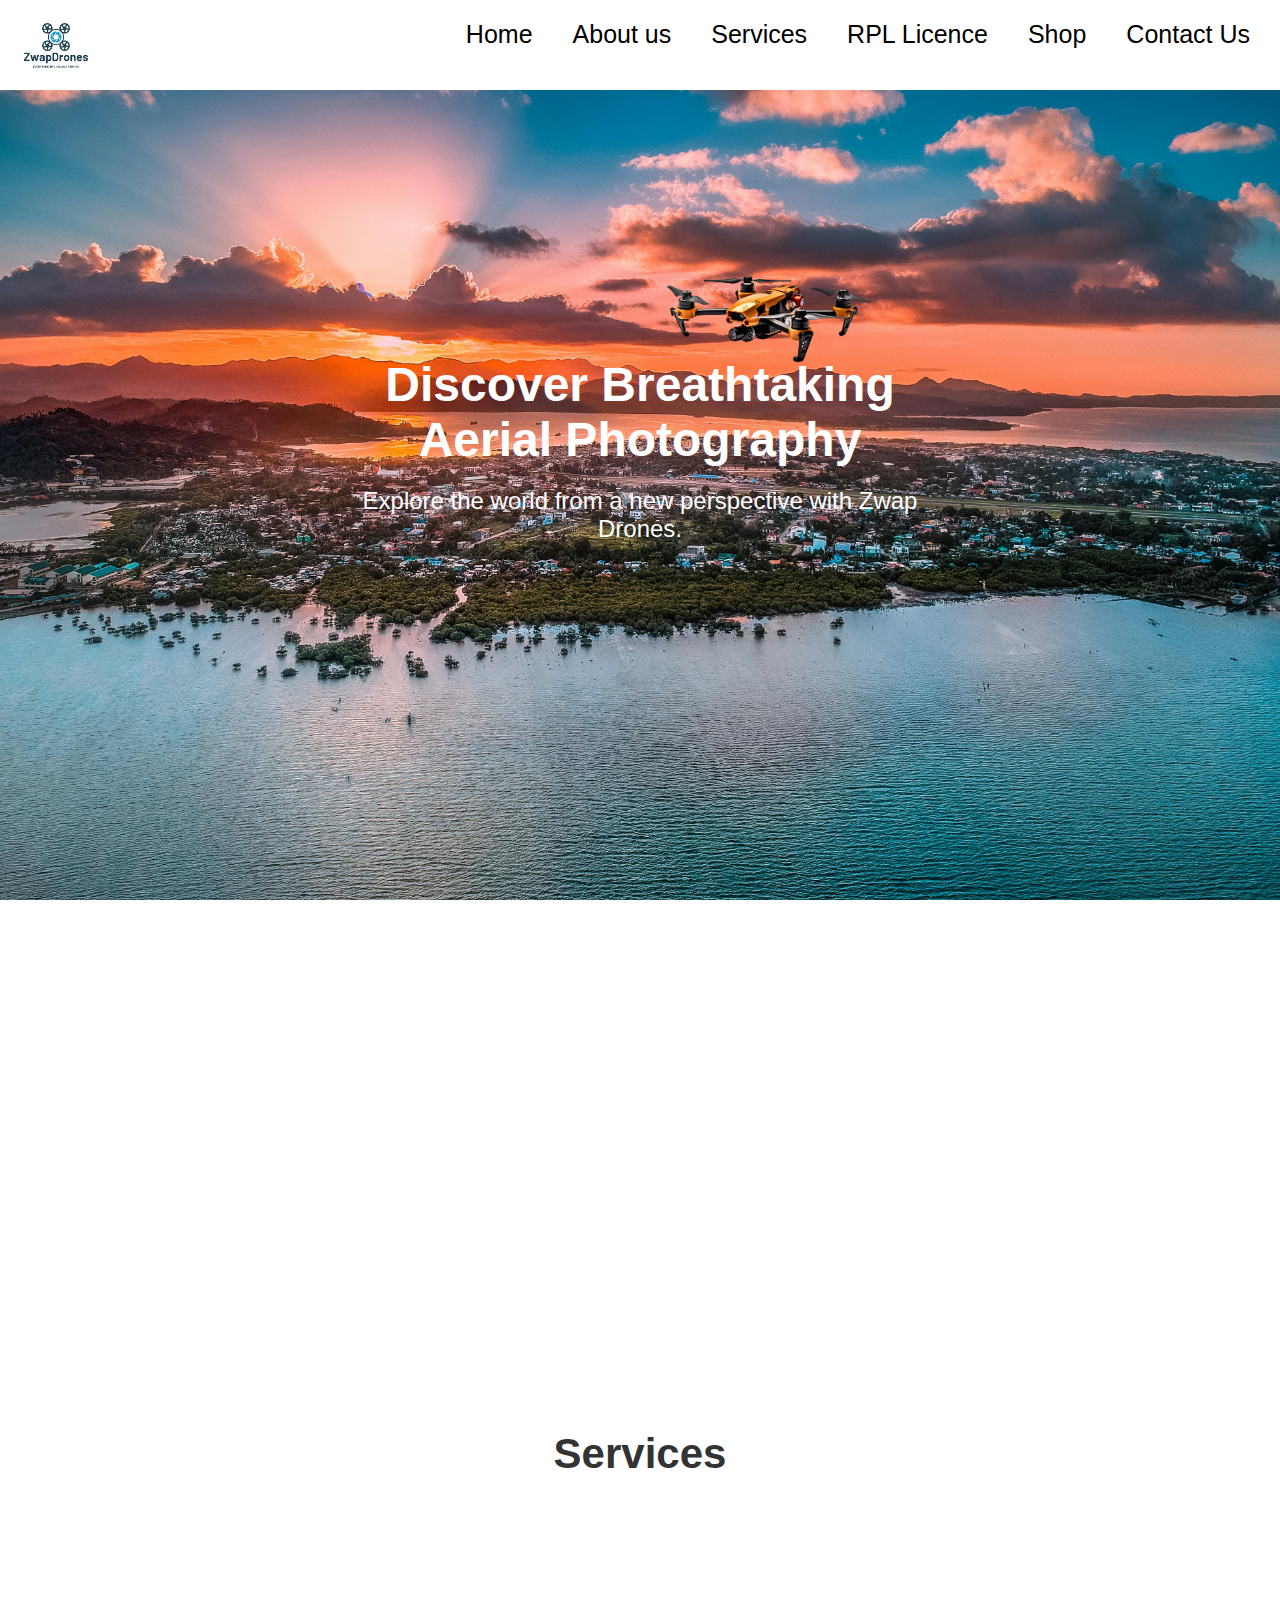
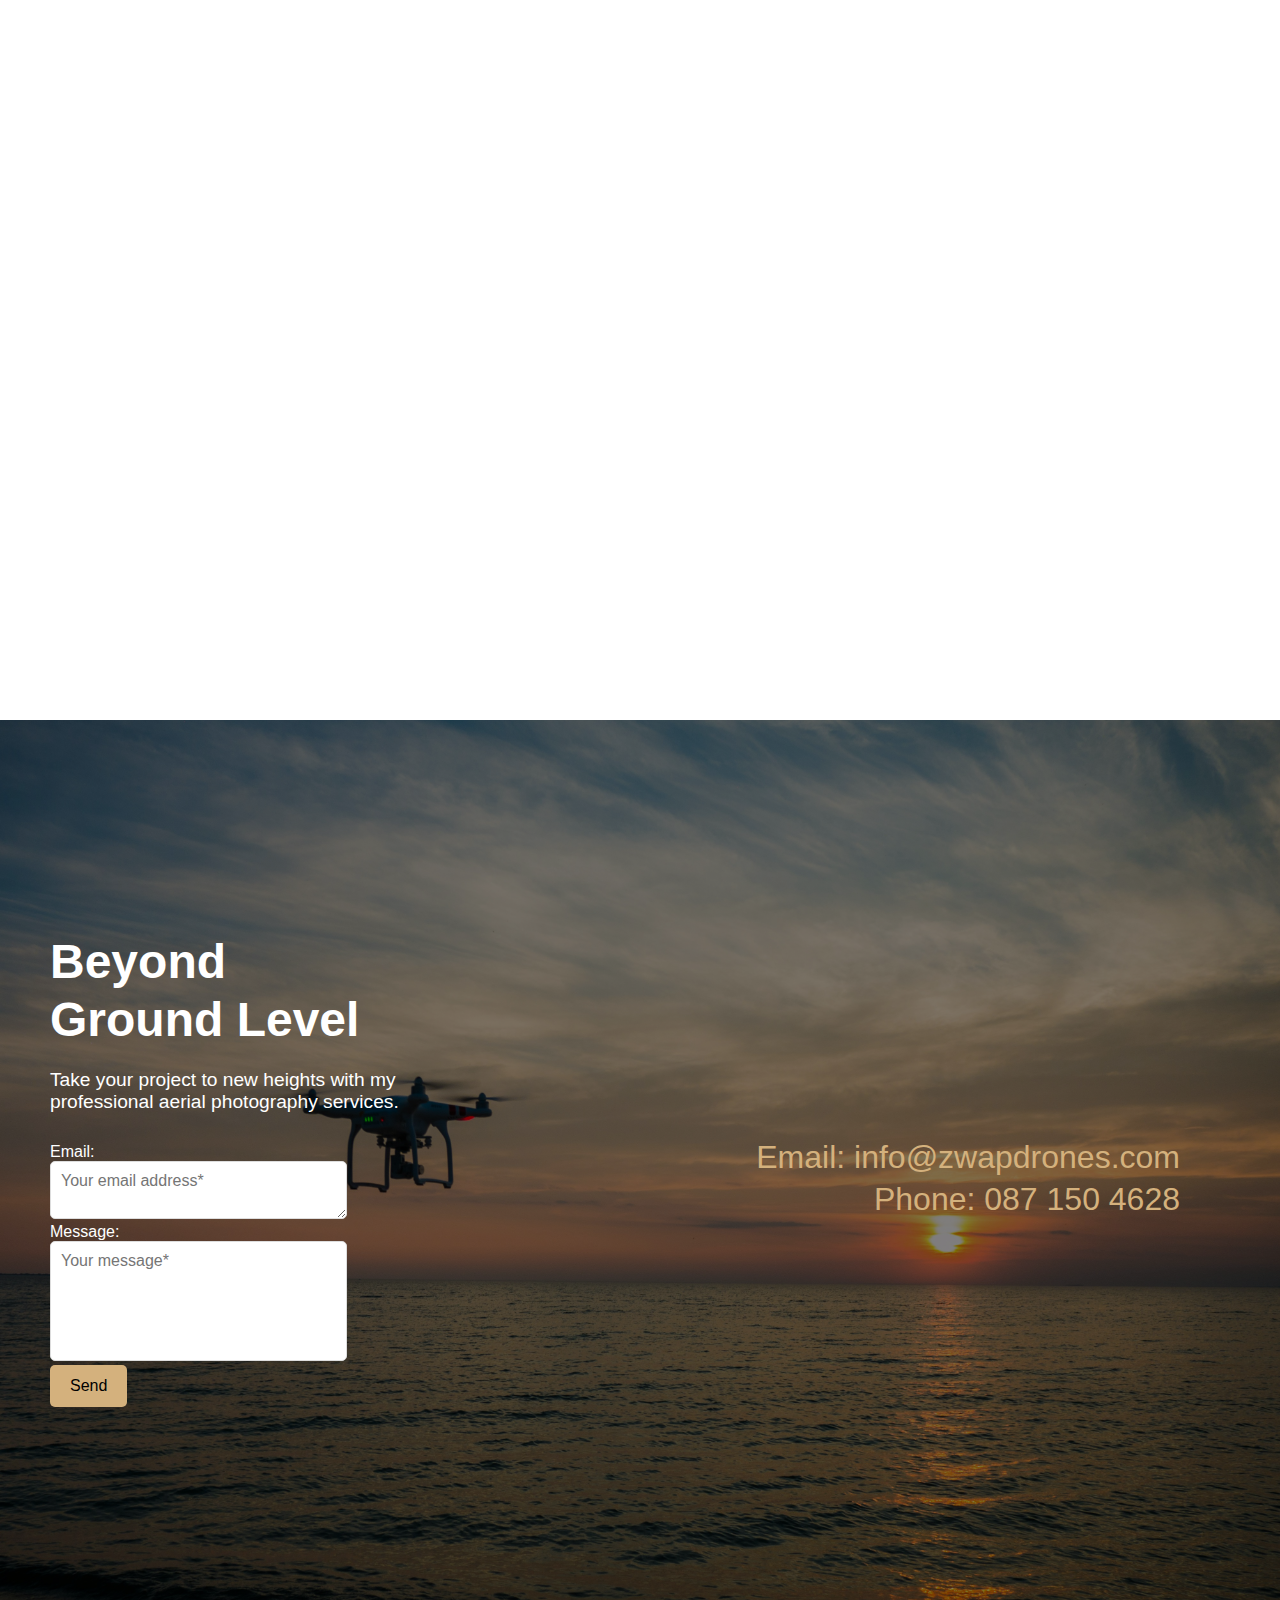
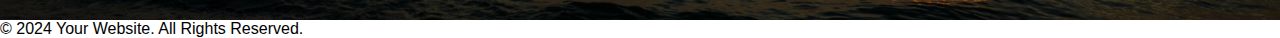
<file: index.html>
<!DOCTYPE html>
<html lang="en">
<head>
    <meta charset="UTF-8">
    <meta name="viewport" content="width=device-width, initial-scale=1.0">
    <title>Zwap Drones</title>
    <link rel="stylesheet" href="style.css">
    <link href="https://fonts.googleapis.com/css2?family=Poppins:wght@600&family=Roboto:wght@400&display=swap" rel="stylesheet">
    <link href="https://fonts.googleapis.com/icon?family=Material+Icons" rel="stylesheet">
    <!-- Calendly Widget CSS in the head -->
     <link href="https://assets.calendly.com/assets/external/widget.css" rel="stylesheet">
     <!-- Calendly Widget JavaScript before closing body tag -->
     <script src="https://assets.calendly.com/assets/external/widget.js" type="text/javascript" async></script>


</head>
<body>
    <nav>
        <div class="hamburger">&#9776;</div> <!-- Hamburger icon -->
        <div class="logo">
            <img src="zwap drones old logo.jpg" alt=""> 
        </div>
        <ul>
          <li><a class="nav-link" href="index.html">Home</a></li>
          <li><a class="nav-link" href="#aboutus">About us</a></li>
          <li><a class="nav-link" href="#services">Services</a></li>
          <li><a href="license.html">RPL Licence</a></li>
          <li><a href="shop.html">Shop</a></li>
          <li><a class="nav-link" href="#contact">Contact Us</a></li>
        </ul> 
      </nav>
  
      <script>
        // JavaScript to toggle the navigation on smaller screens
        document.querySelector('.hamburger').addEventListener('click', function() {
          document.querySelector('nav ul').classList.toggle('active');
        });
      </script>

   
      <section class="hero">
       
        <div class="hero-content">
            <h1>Discover Breathtaking Aerial Photography</h1>
            <p>Explore the world from a new perspective with Zwap Drones.</p>
        </div>
    
        <!-- Drone Animation -->
        <div class="drone-container">
            <div class="drone"></div>
            <img src="3cfb9c22-c08e-4091-9f7e-d1793cb12901.png" alt="Flying Drone" class="drone">
        </div>
    </section>
    <script src="index.js"></script> 


    <section id="about-us">
        <div class="container">
            <div class="content">
                <div class="text-content">
                    <h1>About us</h1>
            
              <p>Zwapdrones South Africa is dedicated to transforming logistics delivery and security in peri-urban areas through innovative drone technology. Our services range from drone rentals and pilots for hire to drone photography, 
                  consulting, and piloting lessons. We prioritize sustainability by significantly reducing carbon emissions with our electric, autonomous drones. </p>
               <br>
              <br>
                <p>Our commitment to education and innovation extends to supporting STEAM programs, encouraging the involvement of women in the drone industry.
                    With cutting-edge technology and a focus on environmental impact, we provide smart, scalable solutions for businesses and communities across South Africa.</p>
                
                </p>
          </div>
          <div class="image-content">
              <img src="Screenshot 2024-09-26 140739.png" alt="Drone view" />
          </div>
      </div>
  </div>
</section>


   
<section id="services"> 
    <div class="wrapper">
        <h1 class="services-heading">Services</h1> 
        <div class="container">
            <!-- Service Card 1 -->
            <div class="service-item">
                <input type="radio" name="slide" id="c1">
                <label for="c1" class="card">
                    <div class="row">
                        <div class="icon"></div>
                        <div class="description">
                            <h4>Rent a Drone</h4>
                            <p>You can rent drones from us, fully insured and compliant with all regulations.</p>
                            <button class="calendly-button" onclick="Calendly.showPopupWidget('https://calendly.com/tessalehong/when-do-you-want-to-book-1'); return false;">Schedule Rental</button>
                        </div>
                    </div>
                  
                </label>
            </div>

            <!-- Service Card 2 -->
            <div class="service-item">
                <input type="radio" name="slide" id="c2">
                <label for="c2" class="card">
                    <div class="row">
                        <div class="icon"></div>
                        <div class="description">
                            <h4>Photography</h4>
                            <p>This process includes briefing the client, visiting the location, capturing photos, enhancing them for the best quality, and delivering both digital and hard copies to the client.</p>
                            <button class="calendly-button" onclick="Calendly.showPopupWidget('https://calendly.com/tessalehong/when-do-you-want-to-book-1'); return false;">Schedule Photography</button>
                        </div>
                    </div>
                   
                </label>
            </div>

            <!-- Service Card 3 -->
            <div class="service-item">
                <input type="radio" name="slide" id="c3">
                <label for="c3" class="card">
                    <div class="row">
                        <div class="icon"></div>
                        <div class="description">
                            <h4>Consulting</h4>
                            <p>We advise you on the right drone and software to achieve your desired outcome. Our consultants have expert knowledge of the industry and stay updated on the latest advancements in drone technology.</p>
                            <button class="calendly-button" onclick="Calendly.showPopupWidget('https://calendly.com/tessalehong/when-do-you-want-to-book-1'); return false;">Schedule Consulting</button>
                        </div>
                    </div>
                    
                </label>
            </div>

            <!-- Service Card 4 -->
            <div class="service-item">
                <input type="radio" name="slide" id="c4">
                <label for="c4" class="card">
                    <div class="row">
                        <div class="icon"></div>
                        <div class="description">
                            <h4>Pilot License</h4>
                            <p>We offer beginner drone flying lessons and assist with navigating local legislation and licensing requirements.</p>
                            <button class="calendly-button" onclick="Calendly.showPopupWidget('https://calendly.com/tessalehong/when-do-you-want-to-book-1'); return false;">Schedule License Session</button>
                        </div>
                    </div>
                
                </label>
            </div>
        </div>
    </div>
    <script>
        document.querySelectorAll('.card').forEach(card => {
          card.addEventListener('click', function() {
            this.classList.toggle('expanded'); // Toggle the 'expanded' class on click
      
            // Toggle the visibility of the button inside the clicked card
            const button = this.querySelector('.calendly-button');
            if (this.classList.contains('expanded')) {
              button.style.display = 'block';  // Show the button when expanded
            } else {
              button.style.display = 'none';   // Hide the button when collapsed
            }
          });
        });
      </script>
      
      
      
</section>

    

    
<section class="contact-section" id="contact">
    <div class="background-image">
        <div class="overlay">
            <h1 class="heading">Beyond<br>Ground Level</h1>
            <p class="description">Take your project to new heights with my professional aerial photography services.</p>
            
            <!-- Updated form structure -->
            <form action="https://api.web3forms.com/submit" method="POST" class="contact-form">
                <input type="hidden" name="access_key" value="22c991ca-fc43-4b5e-8a19-d2504262c6a1">
                <div class="contact-info">
                    <p>Email: info@zwapdrones.com</a></p>
                    <p>Phone:  087 150 4628</a></p>
                </div>
                <div class="contact-fields">
                    <label for="email">Email:</label>
                    <textarea id="email" name="email" placeholder="Your email address*" required class="input-field"></textarea>
                </div>
            
                <div>
                    <label for="message">Message:</label>
                    <textarea id="message" name="message" placeholder="Your message*" required class="message-field"></textarea>
                </div>
            
                <button type="submit" class="submit-btn">Send</button>
            </form>
            
            
            
        </div>
    </div>
</section>



        <!-- Other sections of your website -->
    </body>
    </html>
    
    
    

    <!-- Footer -->
    <footer>
        <p>&copy; 2024 Your Website. All Rights Reserved.</p>
    </footer>


</body>
</html>
</file>
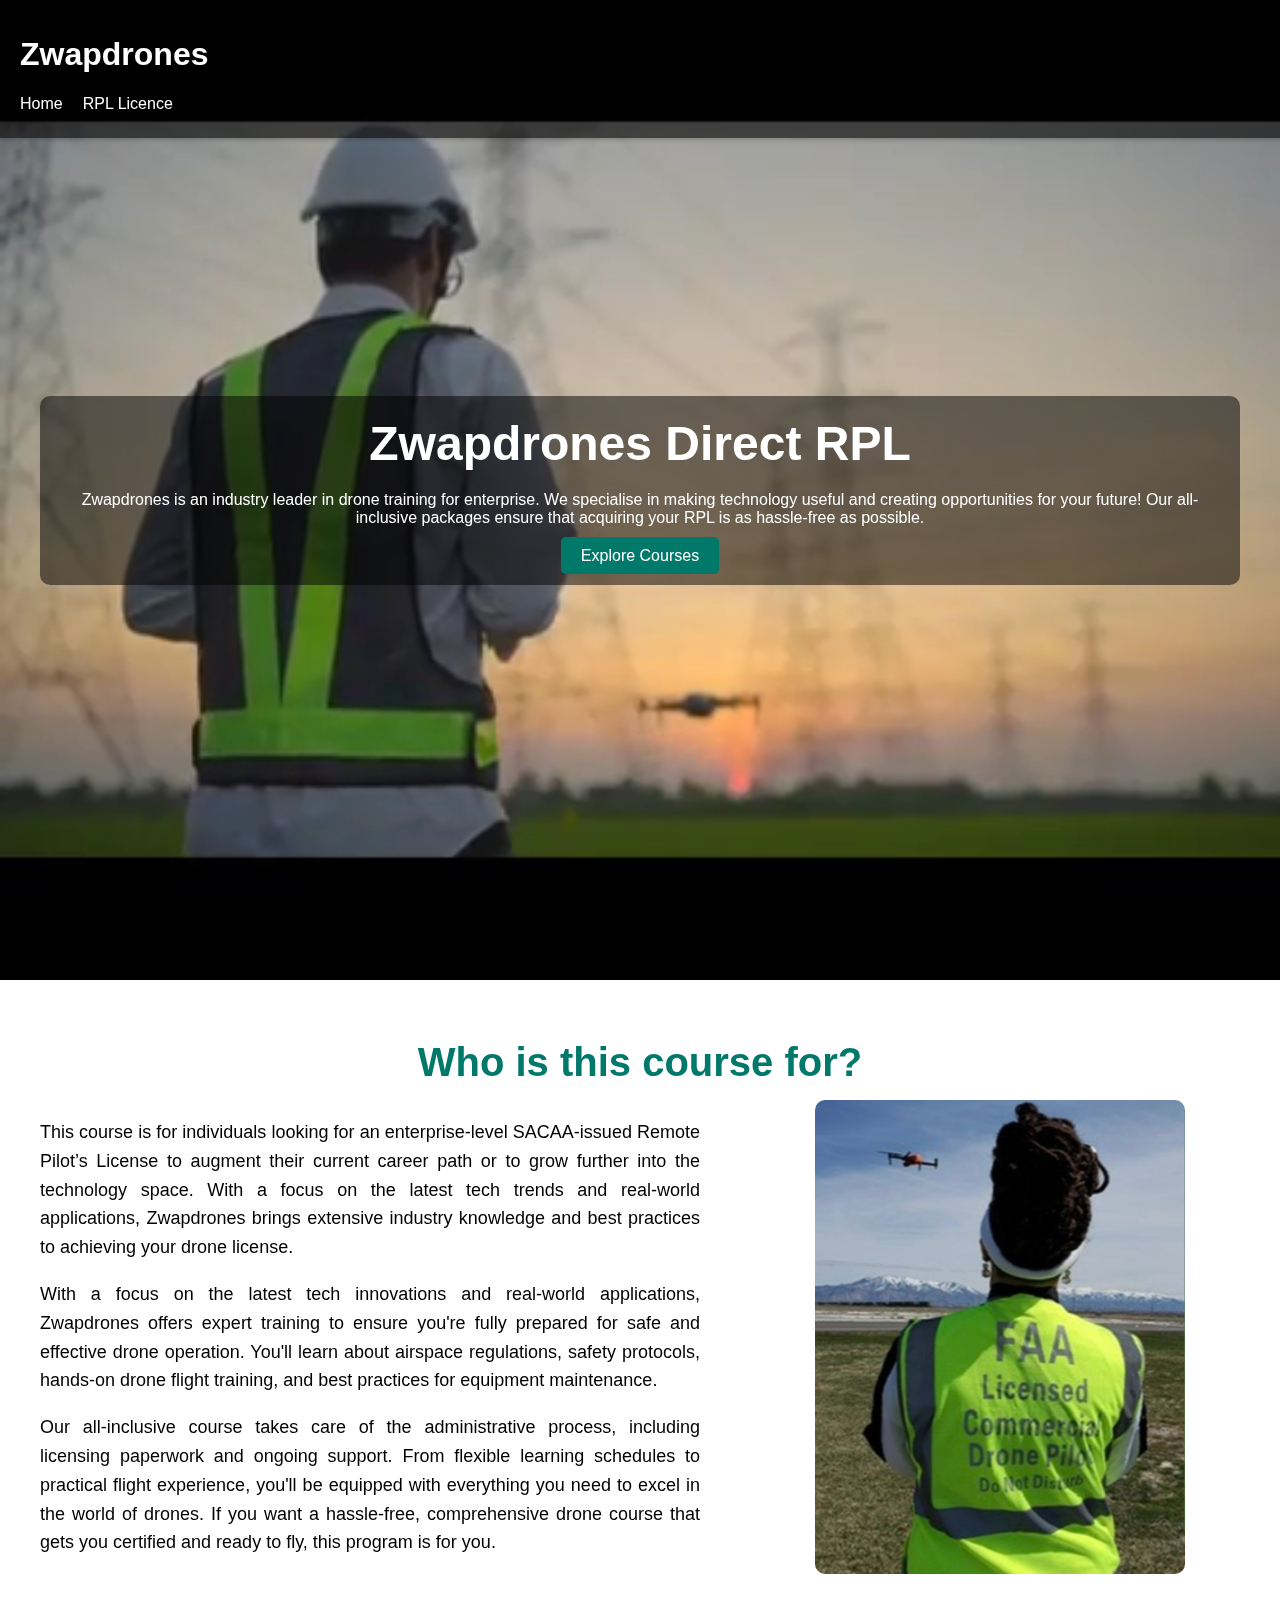
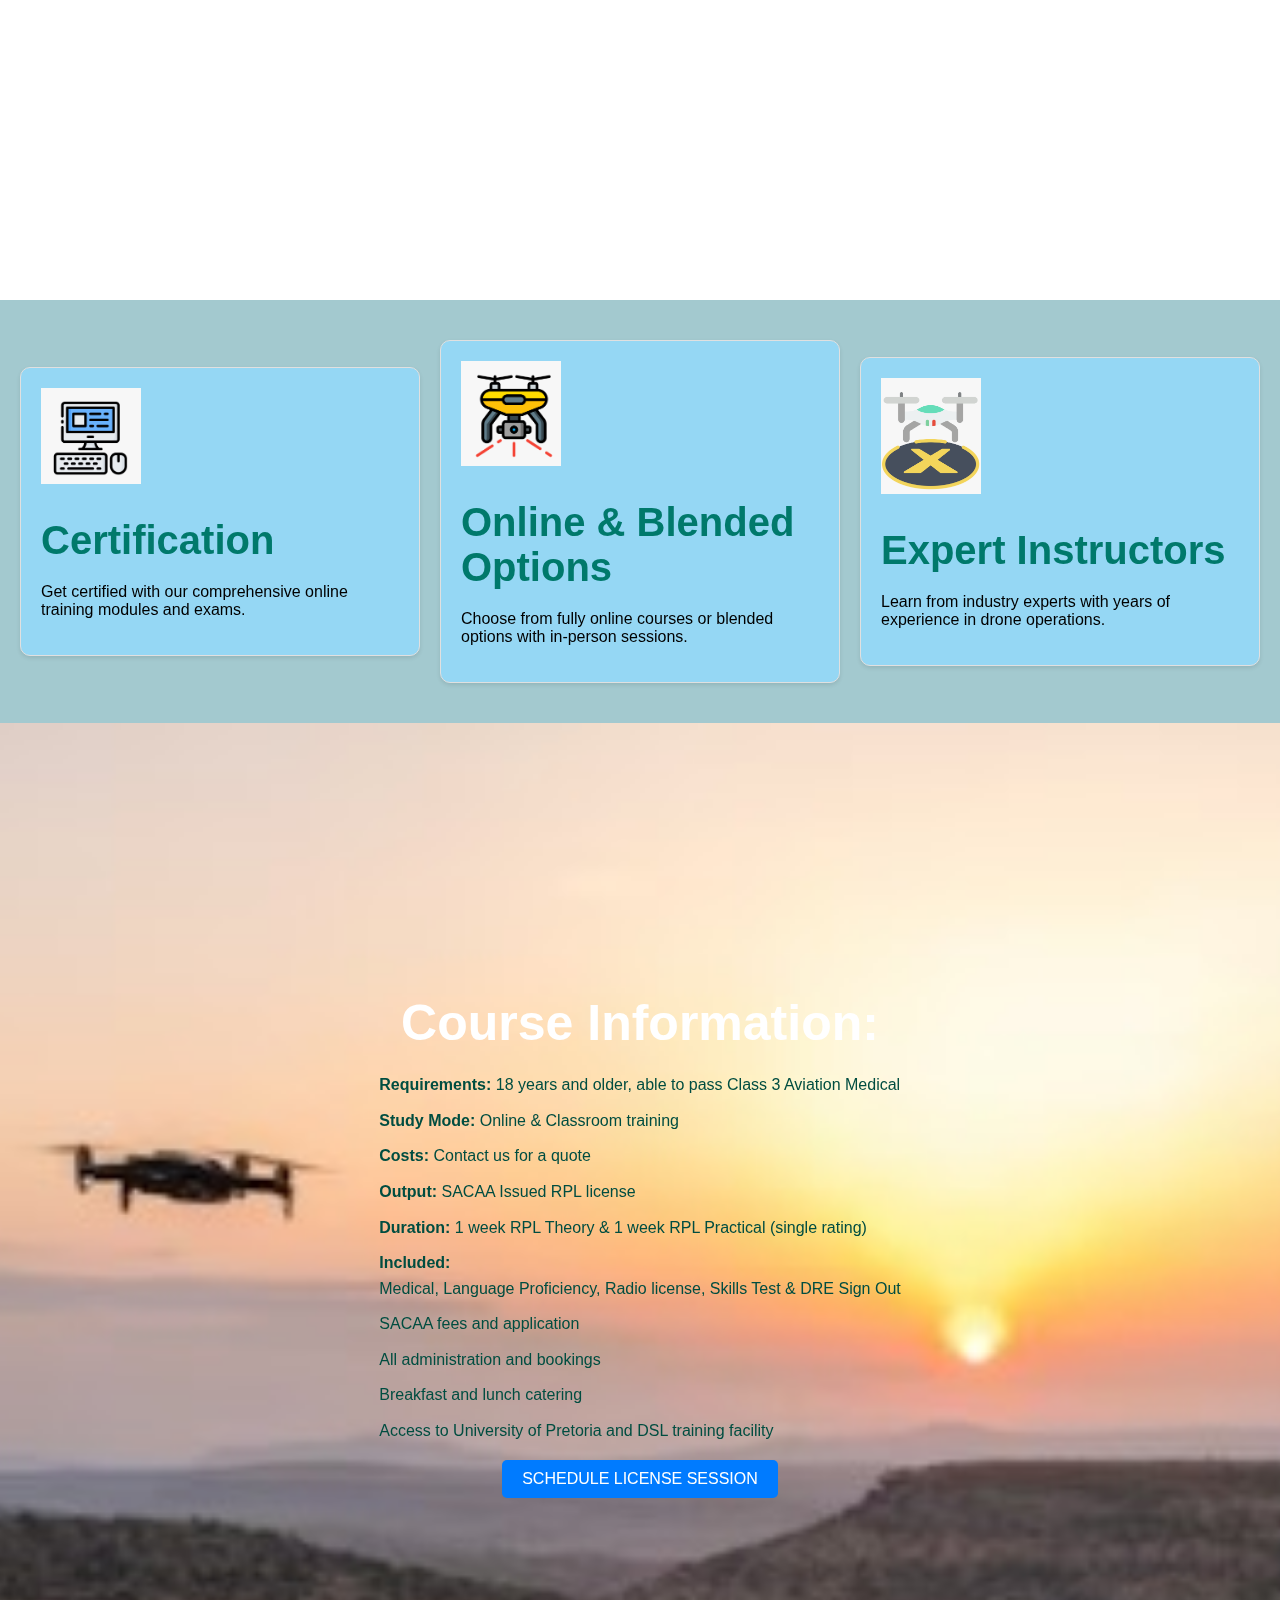
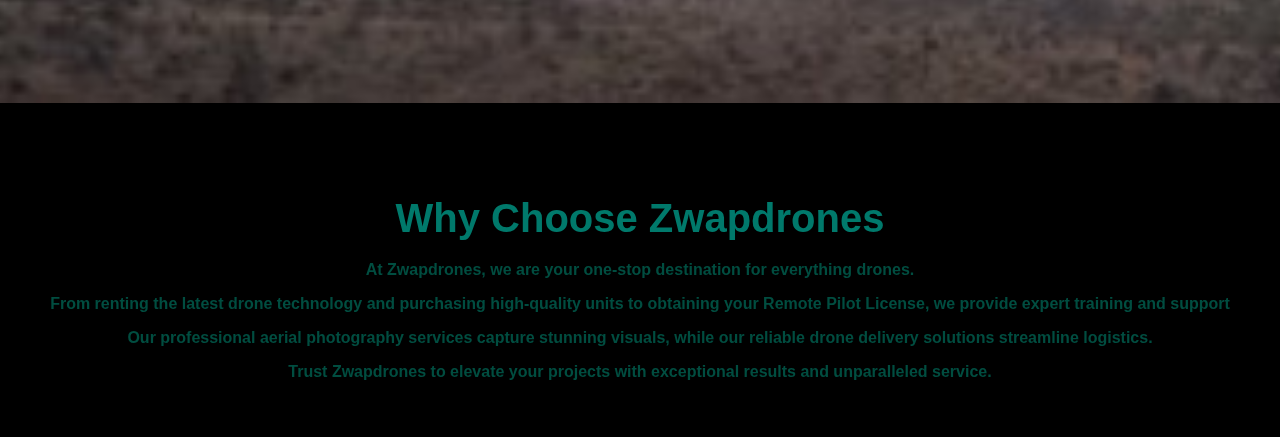
<file: license.html>
<!DOCTYPE html>
<html lang="en">
<head>
    <meta charset="UTF-8">
    <meta name="viewport" content="width=device-width, initial-scale=1.0">
    <title>Drone Training</title>
    <link rel="stylesheet" href="license.css">
     <!-- Calendly Widget CSS in the head -->
     <link href="https://assets.calendly.com/assets/external/widget.css" rel="stylesheet">
     <!-- Calendly Widget JavaScript before closing body tag -->
     <script src="https://assets.calendly.com/assets/external/widget.js" type="text/javascript" async></script>

</head>
<body>
    <header class="header">
        <div class="container">
            <h1 class="brand">Zwapdrones</h1>
            <nav class="nav">
                <ul>
                    <li><a class="" href="index.html">Home</a></li>
                    <li><a class="" href="license.html">RPL Licence</a></li>
                    
                
                </ul>
            </nav>
        </div>
    </header>

    <section id="video-section" class="fullpage">
        <video autoplay muted loop class="background-video">
            <source src="mp4video.mp4" type="video/mp4">
            Your browser does not support the video tag.
        </video>
        <div class="video-overlay">
            <h2>Zwapdrones Direct RPL</h2>
            <p>Zwapdrones is an industry leader in drone training for enterprise. We specialise in making technology useful and creating opportunities for your future! Our all-inclusive packages ensure that acquiring your RPL is as hassle-free as possible.</p>
            <a href="" class="btn hero-btn">Explore Courses</a>
        </div>
    </section>

    <section id="course-overview" >
        <div class="container">
            <div class="overview-content">
                <div class="overview-text">
                    <h3>Who is this course for?</h3>
                    <p>This course is for individuals looking for an enterprise-level SACAA-issued Remote Pilot’s License to augment their current career path or to grow further into the technology space. With a focus on the latest tech trends and real-world applications, Zwapdrones brings extensive industry knowledge and best practices to achieving your drone license.</p>
                    <p>With a focus on the latest tech innovations and real-world applications, Zwapdrones offers expert training to ensure you're fully prepared for safe and effective drone operation. You'll learn about airspace regulations, safety protocols, hands-on drone flight training, and best practices for equipment maintenance.</p>
                    <p>Our all-inclusive course takes care of the administrative process, including licensing paperwork and ongoing support. From flexible learning schedules to practical flight experience, you'll be equipped with everything you need to excel in the world of drones.

                        If you want a hassle-free, comprehensive drone course that gets you certified and ready to fly, this program is for you.
                        
                        </p>
                </div>
                <div class="overview-image">
                    <img src="black women.jpg" alt="Drone Course Image"> <!-- Replace with your actual image path -->
                </div>
            </div>
        </div>
    </section>


    <section class="features">
        <div class="container">
            <div class="feature">
                <img src="Screenshot 2024-10-09 223013.png" alt="Certification Icon">
                <h3>Certification</h3>
                <p>Get certified with our comprehensive online training modules and exams.</p>
                
            </div>
            <div class="feature">
                <img src="Screenshot 2024-10-09 223047.png" alt="Online and Blended Options Icon">
                <h3>Online & Blended Options</h3>
                <p>Choose from fully online courses or blended options with in-person sessions.</p>
                
            </div>
            <div class="feature">
                <img src="Screenshot 2024-10-09 223233.png" alt="Expert Instructors Icon">
                <h3>Expert Instructors</h3>
                <p>Learn from industry experts with years of experience in drone operations.</p>
                
            </div>
        </div>
    </section>

    
    
    <section id="course-details" class="fullpage">
        <div class="container">
            <h4>Course Information:</h4>
            <ul>
                <li><strong>Requirements:</strong> 18 years and older, able to pass Class 3 Aviation Medical</li>
                <li><strong>Study Mode:</strong> Online & Classroom training</li>
                <li><strong>Costs:</strong> Contact us for a quote</li>
                <li><strong>Output:</strong> SACAA Issued RPL license</li>
                <li><strong>Duration:</strong> 1 week RPL Theory & 1 week RPL Practical (single rating)</li>
                <li><strong>Included:</strong>
                    <ul>
                        <li>Medical, Language Proficiency, Radio license, Skills Test & DRE Sign Out</li>
                        <li>SACAA fees and application</li>
                        <li>All administration and bookings</li>
                        <li>Breakfast and lunch catering</li>
                        <li>Access to University of Pretoria and DSL training facility</li>
                    </ul>
                </li>
            </ul>
            <div class="button-container">
                <button class="calendly-button" onclick="Calendly.showPopupWidget('https://calendly.com/tessalehong/when-do-you-want-to-book-1'); return false;">Schedule License Session</button>
            </div>
        </div>
    </section>
    
   

   

   

    <section id="contact-info" >
        <div class="container">
            <h4>Why Choose Zwapdrones</h4>
            <strong><p>At Zwapdrones, we are your one-stop destination for everything drones.</p></strong>
            <strong><p>From renting the latest drone technology and purchasing high-quality units to obtaining your
                 Remote Pilot License, we provide expert training and support</p></strong>
            <strong><p>Our professional aerial
                    photography services capture stunning visuals, while our reliable drone delivery solutions
                     streamline logistics.</p></strong>
            <strong><p>Trust Zwapdrones to elevate your projects with exceptional results and unparalleled service.</p></strong>
        </div>
    </section>
</body>
</html>
</file>
<file: style.css>
* {
  margin: 0;
  padding: 0;
  box-sizing: border-box;
}

body {
  font-family: 'Arial', sans-serif;
  
}

/* Navbar Styles */

nav {
  position: absolute;
  top: 0;
  width: 100%;
  display: flex;
  padding: 20px;
  background-color: white;
  z-index: 1000;
  justify-content: space-between; /* Space between logo and hamburger menu */
}

/* Styles for the navigation list */
nav ul {
  list-style: none;
  display: flex;
  margin: 0;
  padding: 0;
}

/* Each list item */
nav ul li {
  margin-left: 20px;
}

/* Links */
nav ul li a {
  text-decoration: none;
  color: black;
  font-size: 25px;
  padding: 10px;
  border-bottom: 2px solid transparent;
  transition: border-bottom 0.3s ease;
}

/* Hover effect on links */
nav ul li a:hover {
  border-bottom: 2px solid black;
}

/* Hamburger menu button (hidden by default) */
.hamburger {
  display: none;
  cursor: pointer;
  font-size: 24px;
  color: black;
}

/* Responsive styles for smaller screens */
@media (max-width: 768px) {
  nav {
    justify-content: space-between; /* Align logo on the left and hamburger on the right */
  }

  /* Display the hamburger menu */
  .hamburger {
    display: block;
  }

  /* Hide the navigation links by default */
  nav ul {
    flex-direction: column;
    position: absolute;
    top: 60px;
    right: 0;
    background-color: rgba(0, 0, 0, 0.8);
    width: 100%;
    display: none; /* Hidden until the hamburger is clicked */
  }

  /* Each list item takes the full width of the screen */
  nav ul li {
    margin-left: 0;
    margin-bottom: 10px;
    text-align: center;
  }

  /* Change font color of the links */
  nav ul li a {
    color: #08417e; /* Change this to the color you prefer */
  }
  /* Show the navigation when active */
  nav ul.active {
    display: flex;
  }
}
/* Logo Styling */
.logo {
  display: flex;
  align-items: center;
  font-size: 32px;
  font-weight: bold;
  color: black; /* Change to a color that contrasts with your background */
}

.logo img {
  max-width: 70px; /* Adjust logo size */
  height: auto;
  margin-right: 10px; /* Space between logo image and text */
}

/* Full-Width Background Section */
/* Hero Section */
.hero {
  height: 100vh;
  background-image: url('pexels-alxs-3988251 - Copy.jpg'); /* Background image */
  background-size: cover;
  background-position: center;
  position: relative;
  display: flex;
  justify-content: center;
  align-items: center;
  text-align: center;
  color: white;
}

/* Hero Content */
.hero-content {
  position: absolute;
  top: 50%;
  left: 50%;
  transform: translate(-50%, -50%);
  color: white;
}

.hero-content h1 {
  font-size: 48px;
  margin-bottom: 20px;
}

.hero-content p {
  font-size: 24px;
}

/* Container for the drone animation */
.drone-container {
  position: absolute;
  width: 100vw;
  height: 100vh;
  overflow: hidden; /* Hide overflow to keep it clean */
  z-index: 2; /* Ensure the drone stays on top */
}

/* Drone Animation */
.drone-container {
  position: absolute;
  width: 100vw;
  height: 100vh;
  overflow: hidden;
  z-index: 2;
}

.drone {
  position: absolute;
  width: 250px;
  top: 20%;
  animation: flyDrone 4s ease-in-out infinite;
}

@keyframes flyDrone {
  0% {
    left: -200px;
    top: 20%;
    transform: rotate(0deg);
  }
  50% {
    left: calc(50vw - 125px);
    top: 10%;
    transform: rotate(10deg);
  }
  100% {
    left: 100vw;
    top: 20%;
    transform: rotate(0deg);
  }
}







* {
    box-sizing: border-box;
    margin: 0;
    padding: 0;
    font-family: Arial, Helvetica, sans-serif;
}




/* About Us Section */
/* About Us Section */
.about-us-section {
  position: relative; /* Allows absolute positioning of inner elements */
  height: 80vh; /* Full viewport height */
  background-color: white;
  background-size: cover; /* Ensure it covers the entire section */
  background-position: center; /* Center the image */
  display: flex; /* Use flexbox to align content */
  justify-content: center; /* Center horizontally */
  align-items: flex-start; /* Align items at the start (top) vertically */
  color: white; /* Text color */
  padding: 20px; /* Padding for spacing */
}

/* Main container for content */
.container {
  max-width: 1200px;
  margin: 0 auto;
  display: flex;
  flex-wrap: wrap;
  justify-content: space-between;
  align-items: center;
  opacity: 0;
  transform: translateY(30px);
  animation: fadeInUp 1s ease-out 1s forwards; /* Slow fade-in and upwards animation */
}

/* Content Styles */
.content {
  display: flex;
  justify-content: space-between;
  align-items: flex-start;
  flex-wrap: wrap;
}

/* Text content */
.text-content {
  flex: 1;
  margin-right: 20px; /* Space between the text and image */
}

.text-content h1 {
  font-size: 42px;
  font-weight: bold;
  margin-bottom: 15px;
}

.text-content p {
  font-size: 18px;
  line-height: 1.6;
  color: #333;
}

/* Image content */
.image-content {
  flex: 1;
  padding: 20px;
  opacity: 0;
  transform: translateY(30px);
  animation: fadeInUp 1.5s ease-out 1.5s forwards;
}

.image-content img {
  max-width: 100%;
  height: auto;
  border-radius: 20px;
  box-shadow: 0px 10px 20px rgba(0, 0, 0, 0.1);
}

/* Fade-in Upwards Animation */
@keyframes fadeInUp {
  0% {
      opacity: 0;
      transform: translateY(30px);
  }
  100% {
      opacity: 1;
      transform: translateY(0);
  }
}

/* Slide-in Animations */
@keyframes slideLeft {
  0% {
    opacity: 0;
    transform: translateX(-100%);
  }
  100% {
    opacity: 1;
    transform: translateX(0);
  }
}

@keyframes slideRight {
  0% {
    opacity: 0;
    transform: translateX(100%);
  }
  100% {
    opacity: 1;
    transform: translateX(0);
  }
}

.slide-left {
  animation: slideLeft 1.5s ease-in-out;
}

.slide-right {
  animation: slideRight 1.5s ease-in-out;
}

/* For smaller screens */
@media (max-width: 768px) {
  .container {
      flex-direction: column;
      align-items: center;
  }

  .text-content, .image-content {
      flex: unset;
      width: 100%; /* Ensure both text and image take full width */
      padding: 10px;
  }

  .text-content h1 {
      font-size: 26px; /* Reduce heading size */
      text-align: center; /* Center the text */
  }

  .text-content p {
      font-size: 11px; /* Reduce paragraph font size */
      text-align: center; /* Center paragraph */
  }

  .image-content img {
      max-width: 100%; /* Ensure image fits the screen */
      margin-bottom: 15px; /* Add space between image and text */
  }

  .slide-left, .slide-right {
      animation-duration: 1s;
      font-size: 16px;
  }
}




  #services {
    text-align: center; /* Center text within the section */
    margin-top: 20px; /* Add some margin on top for spacing */
    padding: 20px; /* Padding for inner spacing */
  }


  
  .services-heading {
    position: absolute; /* Positioning it absolutely within the wrapper */
    top: 20px; /* Adjust this to position it vertically */
    left: 50%; /* Center horizontally */
    transform: translateX(-50%); /* Corrects the offset */
    z-index: 10; /* Ensures it appears above other elements */
    color: #333; /* Change to your preferred text color */
    background-color: rgba(255, 255, 255, 0.8); /* Optional: semi-transparent background */
    padding: 10px 20px; /* Adds some spacing */
    border-radius: 5px; /* Optional: rounded corners */
    text-align: center; /* Centers the text */
    font-size: 42px;
    font-weight: bold;
    
}
  


  .calendly-button {
    background-color: #0069ff; /* Button background color (Calendly blue) */
    color: #ffffff; /* Button text color (white) */
    padding: 10px 20px; /* Padding inside the button */
    border: none; /* Remove default borders */
    border-radius: 5px; /* Rounded corners */
    font-size: 16px; /* Text size */
    font-family: 'Poppins', sans-serif; /* Font style */
    font-weight: 600; /* Font weight */
    cursor: pointer; /* Pointer cursor on hover */
    transition: background-color 0.3s ease; /* Smooth hover effect */
    box-shadow: 0px 4px 6px rgba(0, 0, 0, 0.1); /* Slight shadow for depth */
    text-align: center;
}
#slides .slide {
  position: relative;
  width: 25%;
  float: left;
  display: block;
  height: 100%;
  color: #fff;
  padding: 0 20px;
  box-sizing: border-box;
  overflow: hidden;
}

#slides .slide .hover-text {
  position: absolute;
  top: 10%;
  left: 50%;
  transform: translate(-50%, -50%);
  color: white;
  background-color: rgba(0, 0, 0, 0.7);
  padding: 10px 20px;
  border-radius: 5px;
  opacity: 0;
  transition: opacity 0.3s ease;
  text-align: center;
  z-index: 2;
  font-size: 18px;
  font-family: 'Arial', sans-serif;
  pointer-events: none; /* Prevents the text from interfering with hover */
}

#slides .slide:hover .hover-text {
  opacity: 1; /* Show the hover text */
  transition: opacity 0.3s ease; /* Smooth fade-in effect */
}

/* Hover effect for the button */
.calendly-button:hover {
    background-color: #0056d4; /* Darker blue on hover */
    box-shadow: 0px 6px 8px rgba(0, 0, 0, 0.15); /* More pronounced shadow on hover */
}

/* Button alignment for service card */
.calendly-button {
    display: inline-block; /* Makes sure the button doesn't stretch too much */
    margin-top: 10px; /* Adds space between the text and button */
    text-decoration: none; /* Removes default underline for links */
}
.wrapper {
  width: 100%;
  height: 100vh; /* Sets the height to 80% of the viewport height */
  display: flex; /* Enables flexbox for centering children */
  align-items: center; /* Vertically centers items within the wrapper */
  justify-content: center; /* Horizontally centers items within the wrapper */
  background-color: white; /* Sets the background color to white */
  position: relative; /* This allows for absolute positioning of children */
}

.container{
    height: 400px;
    display: flex;
    flex-wrap:nowrap ;
    justify-content: start ;
    margin-top: 60px;
}

/* Basic card styling */
.card {
    width: 80px; /* Default collapsed width */
    height: 500px; /* Fixed height for all cards */
    background-size: cover;
    background-position: center;
    cursor: pointer;
    overflow: hidden;
    border-radius: 8px;
    border: 1px solid #ccc;
    margin: 0 10px;
    display: flex;
    flex-direction: column;
    justify-content: start;
    align-items: flex-start;
    transition: width 0.6s cubic-bezier(.28,-0.03,0,.99); /* Smooth expand transition */
    box-shadow: 0px 10px 30px -5px rgba(0, 0, 0, 0.8);
    padding: 20px;
    position: relative;
    background-color: #f8f8f8; /* Default background color */
}

.card > .row  {
    color: white;
    display: flex;
    flex-wrap: nowrap;
}



.card > .row > .description {
  position: absolute;
    top: 20px; /* Position at the top */
    left: 20px;
    right: 20px;
    display: flex;
    justify-content: center;
    flex-direction: column;
    opacity: 0;
    transform: translateY(-30px); /* Start off-screen upwards */
    transition: all .3s ease;
    text-align: left;
    color: #FFFFFF; /* Set a white font color */
    text-shadow: 1px 1px 3px rgba(0,0,0,0.7); 
}

.description p {
  color: #fff; /* Change paragraph color to white for contrast */
  font-size: 18px; /* Increase font size */
  padding: 5px 0;
  text-align: left; /* Align the text to the left */
  margin: 0;
  font-family: 'Arial', sans-serif;

    
}

.description h4 {
  text-transform: uppercase;
  text-align: left;
  font-size: 24px; /* Increase heading size */
  font-weight: bold;
}

input {
    display: none;
}

input:checked + label {
    width: 600px;
}

input:checked + label .description {
    opacity: 1 !important;
    transform: translateY(0) !important;
}
input:checked + label .hover-text {
  opacity: 0; /* Completely hide the hover text */
  visibility: hidden; /* Make it non-interactive */
  transition: opacity 0.5s ease; /* Smooth fade-out effect */
}

input:checked + label ~ #slides .slide .hover-text {
  opacity: 0; /* Hide the hover text */
  visibility: hidden; /* Make sure it's non-interactive */
  transition: opacity 0.5s ease; /* Smooth fade-out effect */
}

.card[for="c1"] {
    background-image: url(karl-greif-H5IXIH254AU-unsplash.jpg);
}
.card[for="c2"] {
    background-image: url(pexels-daniel-eliashevsky-30667400-10229033.jpg);
}
.card[for="c3"] {
    background-image: url(afro-american-male-female-colleagues-suits-talking-office_compressed.jpg
);
}
.card[for="c4"] {
    background-image: url(Screenshot\ 2024-10-03\ 011831.png);
}
.slider {
  height: 300px; /* Adjust this based on your preference */
  width: 350px; ;
}

/* Hover effect to expand the card */
.card:hover {
    width: 600px; /* Expanded width on hover */
    transition: width 0.6s cubic-bezier(.28,-0.03,0,.99); /* Ensure the transition happens on hover */
}

/* Initially hide the description */
.card .description {
    opacity: 0; /* Hidden */
    transform: translateY(-20px); /* Move slightly up */
    transition: opacity 0.4s ease, transform 0.4s ease; /* Smooth fade and slide down */
}

/* Show description on hover */
.card:hover .description {
    opacity: 1;
    transform: translateY(0); /* Slide to original position */
}

/* Hover text styling (before hover) */
.card .hover-text {
    position: absolute;
    top: 10%;
    left: 50%;
    transform: translate(-50%, -50%);
    color: white;
    background-color: rgba(0, 0, 0, 0.7);
    padding: 10px 20px;
    border-radius: 5px;
    opacity: 0;
    transition: opacity 0.3s ease;
    text-align: center;
    z-index: 2;
    font-size: 18px;
    pointer-events: none;
}

/* Hover text will appear on hover */
.card:hover .hover-text {
    opacity: 1;
}

/* Button styling */
.calendly-button {
    display: none; /* Hide button initially */
}

/* Show button when hovered */
.card:hover .calendly-button {
    display: block;
    transition: opacity 0.3s ease;
}

/* Main Slider Styles */
#slider {
  margin: 0 auto;
  width: 100%; /* Full width for responsiveness */
  max-width: 100%;
  text-align: center;
}

#slider input[type=radio] {
  display: none;
}

#slider label {
  cursor: pointer;
  text-decoration: none;
}

#slides {
  padding: 10px;
  border: 3px solid #ccc;
  position: relative;
  z-index: 1;
}

#overflow {
  width: 100%;
  overflow: hidden;
}

#slides .inner {
  display: flex;
  flex-direction: row; /* Row layout for larger screens */
  transition: margin-left 800ms cubic-bezier(0.770, 0.000, 0.175, 1.000);
  width: 400%; /* 4 slides, each taking 100% of the width */
  line-height: 0;
  height: auto; /* Set to auto to allow dynamic height based on content */
}

/* Slide styles */
#slides .slide {
  width: 25%; /* 4 slides in 100%, so 25% width each */
  float: left;
  display: block;
  height: auto; /* Auto height for dynamic content adjustment */
  color: #fff;
  box-sizing: border-box;
  padding: 10px;
}

.slide-content {
  padding: 10px;
}

/* Slide background colors for demo purposes */
#slides .slide_1 { background: #00171F; }
#slides .slide_2 { background: #003459; }
#slides .slide_3 { background: #007EA7; }
#slides .slide_4 { background: #00A8E8; }

/* Responsive Control styles */
#controls {
  margin: -130px 0 0 0;
  width: 100%;
  height: 50px;
  z-index: 3;
  position: relative;
}

#controls label {
  transition: opacity 0.2s ease-out;
  display: none;
  width: 50px;
  height: 50px;
  opacity: .4;
}

#controls label:hover {
  opacity: 1;
}

#slide1:checked ~ #controls label:nth-child(2),
#slide1:checked ~ #controls label:nth-child(3),
#slide1:checked ~ #controls label:nth-child(4),
#slide1:checked ~ #controls label:nth-child(1) {
  background: url('https://image.flaticon.com/icons/svg/130/130884.svg') no-repeat;
  float: right;
  margin: 0 -50px 0 0;
  display: block;
}


  /* Mobile-specific styles */
 @media screen and (max-width: 768px) {
      .container {
        display: flex;
        flex-direction: column;
        align-items: center;
        display: block;
        height: auto;
      }
    
      .card {
        display: block;
        width: 100%;
        margin: 10px auto;
        max-width: 350px;
        height: 70px; /* Default collapsed height */
        transition: height 0.3s ease; /* Smooth transition for height change */
        overflow: hidden; /* Hide overflowing content */
        cursor: pointer;
      }
    
      .card.expanded {
        height: 300px; /* Expanded height */
      }
    
      .row {
        flex-direction: column;
        align-items: center;
      }
    
      .icon, .description {
        margin: 10px 0;
      }
    
      .description h4 {
        font-size: 1em;
        margin-bottom: 10px;
      }
    
      .description p {
        font-size: 1em;
        margin-bottom: 15px;
      }
    
      .calendly-button {
        width: 100%;
        padding: 12px;
        font-size: 1em;
        background-color: #007bff;
        color: #fff;
        border: none;
        border-radius: 5px;
        cursor: pointer;
        display: none; /* Initially hidden */
      }
    
      .services-heading {
        font-size: 1.8em;
        text-align: center;
        margin-bottom: 20px;
      }
    }
    



  

/* Contact us*/

/* Universal selector class */
.universal-selector {
  margin: 0;
  padding: 0;
  box-sizing: border-box;
}

/* HTML class */
.html-class {
  height: 100%;
}

/* Body class */
.body-class {
  height: 100%;
  font-family: Arial, sans-serif;
}


/* Main Contact Section */
/* Contact Section styling */
.contact-section {
  height: 100vh; /* Full height */
  display: flex;
  justify-content: center;
  align-items: center;
  background-image: url('aaron-burden-0fA3gVTGwjQ-unsplash.jpg'); /* Path to your image */
  background-size: cover;
  background-position: center;
  background-repeat: no-repeat;
  position: relative;
}

/* Overlay for darker effect */
.overlay {
  background-color: rgba(0, 0, 0, 0.5); /* Black overlay with 50% opacity */
  position: absolute;
  top: 0;
  left: 0;
  width: 100%;
  height: 100%;
  padding: 50px;
  display: flex;
  flex-direction: column;
  justify-content: center;
  align-items: flex-start;
  color: white;
}

/* Heading styles */
.heading {
  font-size: 3rem;
  line-height: 1.2;
  margin-bottom: 20px;
  color: white;
}

/* Description paragraph */
.description {
  font-size: 1.2rem;
  margin-bottom: 30px;
  max-width: 400px;
}

/* Form group styling */
.form-group {
  margin-bottom: 15px;
  display: flex;
  flex-direction: column;
}

/* General input styling */
.input-field, .message-field {
  width: 100%;
  padding: 10px;
  font-size: 1rem;
  border: 1px solid #ddd;
  border-radius: 5px;
  box-sizing: border-box;
}

/* Message text area */
.message-field {
  height: 120px;
  resize: none;
}

/* Submit button */
.submit-btn {
  background-color: #d4b17d;
  color: black;
  padding: 12px 20px;
  font-size: 1rem;
  border: none;
  border-radius: 5px;
  cursor: pointer;
}

.submit-btn:hover {
  background-color: #b29362;
}


/* --- Responsive adjustments for smaller screens --- */

@media screen and (max-width: 768px) {
  .overlay {
    padding: 20px; /* Reduce padding for smaller screens */
    align-items: center; /* Center elements on smaller screens */
    justify-content: center;
  }

  .heading {
    font-size: 2rem; /* Reduce font size for smaller screens */
    text-align: center;
  }

  .description {
    font-size: 1rem; /* Reduce font size */
    margin-bottom: 20px;
    text-align: center; /* Center the description */
  }

  .contact-form {
    width: 100%; /* Make the form take full width */
  }

  .name-fields {
    flex-direction: column; /* Stack the name fields vertically */
    gap: 10px; /* Reduce gap between inputs */
  }

  .contact-fields {
    flex-direction: column; /* Stack the contact fields vertically */
    gap: 10px;
  }

  .input-field, .email-field, .message-field {
    width: 100%; /* Ensure inputs take full width */
    font-size: 1rem; /* Adjust font size */
  }

  .submit-btn {
    width: 100%; /* Ensure the button takes full width */
    padding: 10px;
    font-size: 1rem;
  }
}
.contact-info {
  position: absolute; /* Use absolute positioning */
  top: 50%; /* Center vertically */
  right: 100px; /* Align to the right */
  transform: translateY(-40%); /* Adjust to perfectly center */
  color: #d4b17d; /* Change to the color you prefer */
  text-align: right; /* Align text to the right */
  font-size: 2rem;
}

.contact-info a {
  color: #d4b17d; /* Link color */
  text-decoration: underline; /* Underline links */
  font-size: 2rem;
}

.contact-info p {
  margin: 5px 0; /* Space between paragraphs */
}
/* Responsive adjustments for very small screens */
@media screen and (max-width: 480px) {
  .contact-info {
    position: static; /* Remove absolute positioning */
    margin-top: 20px; /* Add some margin at the top */
    width: 100%; /* Make it take the full width */
    text-align: top; /* Center align the text */
    font-size: 1rem; /* Smaller font size */
  }

  .contact-info a {
    font-size: 1rem; /* Smaller link font size */
  }
}
@media screen and (max-width: 480px) {
  .overlay {
    padding: 10px; /* Further reduce padding for very small screens */
  }

  .heading {
    font-size: 1.8rem; /* Smaller font size for small screens */
  }

  .description {
    font-size: 0.9rem; /* Further reduce font size */
  }

  .contact-form {
    width: 100%;
  }

  .input-field, .email-field, .message-field {
    font-size: 0.9rem; /* Slightly smaller text */
    padding: 10px;
  }

  .submit-btn {
    padding: 10px;
    font-size: 0.9rem; /* Smaller text for button */
  }
}
</file>
<file: license.css>
/* Global Styles */
body, html {
    margin: 0;
    padding: 0;
    font-family: Arial, sans-serif;
    scroll-behavior: smooth;
    font-size: 100%;
}

/* Header Styles */
.header {
    position: fixed;
    width: 100%;
    background-color: rgba(0, 0, 0, 0.6);
    z-index: 10;
    padding: 15px 20px;
    box-shadow: 0 2px 4px rgba(0, 0, 0, 0.2);
}

.header .brand {
    color: #fff;
    font-size: 2rem;
}

* Navbar Styles */
.nav {
    display: flex;
    justify-content: center;
    align-items: center;
    height: 100%;
}

.nav ul {
    display: flex;
    gap: 20px;
    list-style: none;
    padding: 0;
    margin: 0;
}

.nav a {
    color: #fff;
    text-decoration: none;
    transition: color 0.3s;
}

.nav a:hover {
    color: #d0f0c0; /* Light green on hover */
}

@media (max-width: 768px) {
    /* Responsive Navbar */
    .nav {
        flex-direction: column; /* Stack items vertically */
    }

    .nav ul {
        gap: 10px; /* Reduce gap between items */
    }
}

/* Fullpage Section Styles */
.fullpage {
    height: 100vh;
    display: flex;
    justify-content: center;
    align-items: center;
    padding: 40px;
    text-align: center;
}

#video-section {
    position: relative;
    overflow: hidden;
}

.background-video {
    position: absolute;
    top: 0;
    left: 0;
    width: 100%;
    height: 100%;
    object-fit: cover;
    z-index: -1;
}

.video-overlay {
    color: #fff;
    text-align: center;
    background: rgba(0, 0, 0, 0.5); /* Semi-transparent background */
    padding: 20px;
    border-radius: 10px;
}

.video-overlay h2 {
    font-size: 3rem;
    margin: 0;
}

.video-overlay p {
    margin: 20px 0;
}

#course-overview {
    position: relative;
    padding-top: 20px; /* Adjust this to ensure enough space for the heading */
    text-align: center; /* Center the heading text */
    height: 100vh;
}

#course-overview h3 {
    color: #00796b; /* Adjust color as needed */
    font-size: 40px;
    margin-bottom: 20px; /* Space between the heading and the content */
    position: absolute;
    top: 0; /* Align the heading at the top */
    left: 50%; /* Center it horizontally */
    transform: translateX(-50%); /* Ensure it's centered */
    width: 100%; /* Ensure it takes full width */
    padding-top: 20px; /* Add some space at the top */
}

#course-overview .overview-content {
    max-width: 1200px; /* Set a maximum width */
    margin: 0 auto; /* Center the container */
    padding: 20px;
    padding-top: 100px; /* Adjust padding to accommodate the heading */
}

.overview-text {
    float: left; /* Float text to the left */
    width: 55%; /* Adjust width as needed */
    padding-right: 20px; /* Add space between text and image */
}

.overview-image {
    float: right; /* Float image to the right */
    width: 40%; /* Adjust width as needed */
}

.overview-image img {
    width: 77%; /* Make image take full width of its container */
    height: auto; /* Maintain aspect ratio */
    border-radius: 10px; /* Optional: add some rounding to the corners */
}

/* Clear floats after the content */
#course-overview::after {
    content: "";
    display: table;
    clear: both;
}

#course-overview p {
    font-size: 18px; /* Smaller text */
    line-height: 1.6; /* Increase line height for better readability */
    text-align: justify; /* Justify text for better filling of space */
}
@media (max-width: 768px) {
    #course-overview .overview-content {
        padding-top: 50px; /* Adjust padding to fit better on smaller screens */
        text-align: left; /* Align text left */
    }
    
    #course-overview h3 {
        font-size: 30px; /* Slightly reduce heading size */
        padding-top: 0; /* Remove extra top padding */
    }

    .overview-text {
        float: none; /* Remove float for stacking */
        width: 100%; /* Full width on small screens */
        padding-right: 0; /* Remove right padding */
    }

    .overview-image {
        float: none; /* Remove float for stacking */
        width: 100%; /* Full width on small screens */
        margin-top: 20px; /* Add some space above the image */
    }

    .overview-image img {
        width: 60%; /* Ensure image scales down fully on smaller screens */
        max-width: 40%; /* Prevent overflow */
    }

    #course-overview p {
        font-size: 10px; /* Adjust font size for readability */
    }
}




/* Features Section Styles */
.features {
    background-color: #a3c9cf; /* Light grey background for features */
    padding: 40px 20px;
}

.features .container {
    display: flex;
    flex-direction: row; /* Ensure horizontal layout */
    align-items: center;
    justify-content: space-between; /* Space items evenly */
    gap: 20px; /* Add spacing between the feature boxes */
}

.feature {
    background: hsl(198, 81%, 77%); /* Light blue background for feature boxes */
    border: 1px solid #e0e0e0; /* Light border */
    border-radius: 10px;
    padding: 20px;
    text-align: left;
    flex: 1; /* Allows each feature box to grow and shrink */
    min-width: 250px; /* Set a minimum width for the boxes */
    box-shadow: 0 2px 4px rgba(0, 0, 0, 0.1);
}

.feature img {
    max-width: 100px;
    margin-bottom: 20px;
}

.feature h3 {
    margin-top: 10px;
}

@media (max-width: 768px) {
    .features .container {
        flex-direction: column; /* Stack features vertically on smaller screens */
        align-items: center;
    }
}


.calendly-button {
    background-color: #007bff;
    color: white;
    border: none;
    padding: 10px 20px;
    border-radius: 5px;
    font-size: 16px;
    cursor: pointer;
    text-transform: uppercase;
    transition: background-color 0.3s ease;
}

.calendly-button:hover {
    background-color: #0056b3;
}

/* Ensure responsiveness for smaller screens */
@media (max-width: 768px) {
    .button-container {
        flex-direction: column;
        align-items: stretch;
    }
    
    .calendly-button {
        width: 100%;
        margin-top: 10px;
    }
}

#course-details {
    background-image: url('course\ info\ back.jpg');
    background-size: cover; /* Ensure the image covers the entire section */
    background-position: center; /* Center the image */
    color: #004d40; /* Dark green text */
    padding: 40px 20px;
    text-align: center;
}

#course-details h4 {
    color: #ffffff; /* White text for the heading */
    font-size: 50px;
}

#course-details ul {
    list-style-type: none; /* Remove bullet points */
    padding-left: 0; /* Remove default padding */
}

#course-details ul li {
    margin-bottom: 10px; /* Space between list items */
    line-height: 1.6; /* Line spacing */
}


#contact-info{
    background-color: black; 
    color: #004d40; /* Dark green text */
    padding: 40px 20px;
    text-align: center;
}

h3, h4 {
    margin-bottom: 20px;
    color: #00796b; /* Teal color for section headings */
    font-size: 2.5rem;
}

ul {
    list-style-type: disc;
    padding-left: 20px;
    text-align: left;
}

li {
    margin-bottom: 10px;
}

#container p{
    font-size: 2rem;
}

/* Button Styles */
.btn {
    background-color: #00796b; /* Dark teal button */
    color: #fff;
    padding: 10px 20px;
    border-radius: 5px;
    text-decoration: none;
    transition: background-color 0.3s;
}

.btn:hover {
    background-color: #004d40; /* Darker teal on hover */
}
@media (max-width: 480px) {
    /* Extra small screens */
    .header .brand {
        font-size: 1.2rem;
/* Responsive Design */
@media (max-width: 768px) {
    .features .container {
        flex-direction: column; /* Stack features vertically on small screens */
        align-items: center;
    }
    .fullpage {
        padding: 20px;
    }

    .feature {
        width: 80%; /* Feature boxes take full width on smaller screens */
    }
}
    }
</file>
